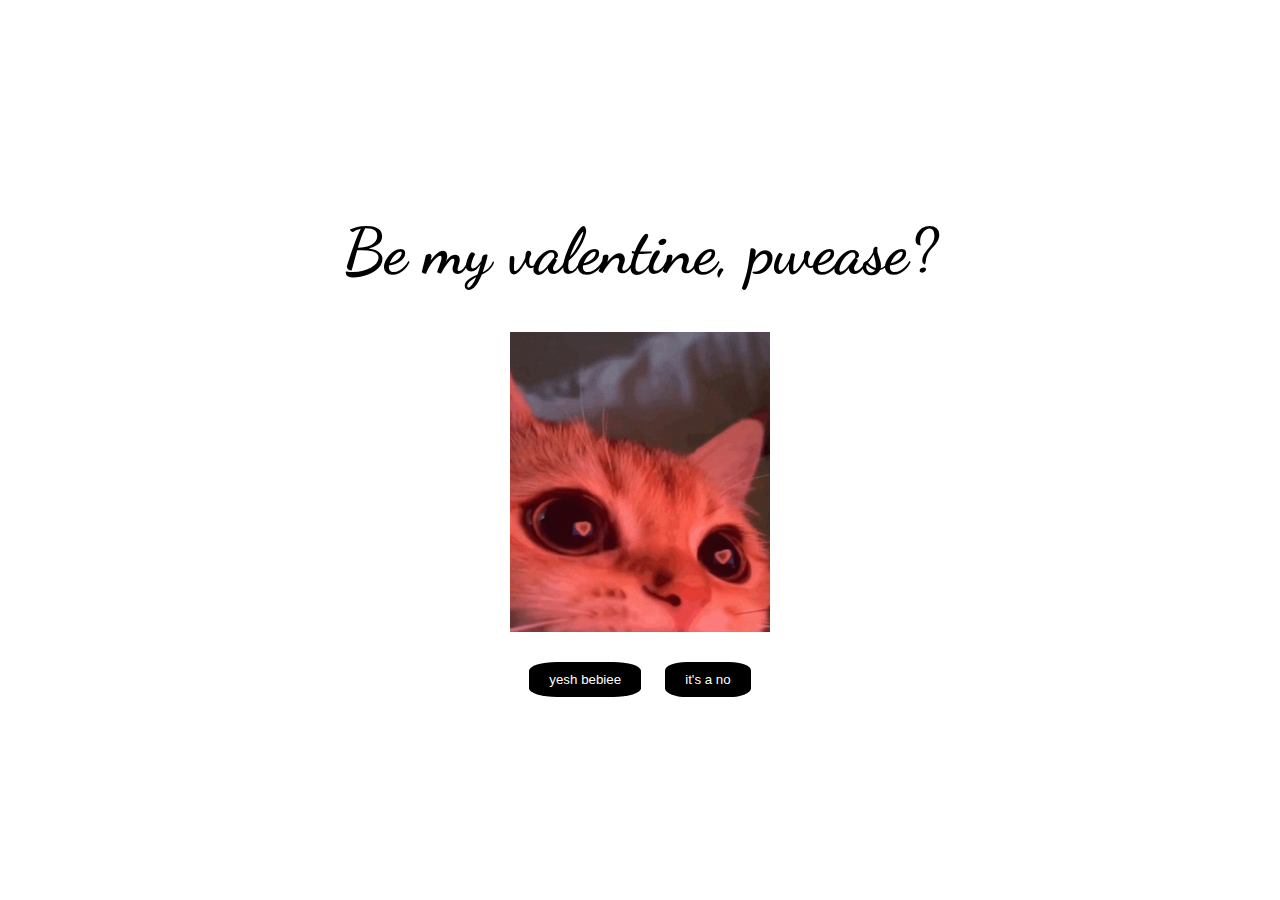
<file: my-valentine/index.html>
<!DOCTYPE html>
<html lang="en">
<head>
  <meta charset="UTF-8">
  <meta name="viewport" content="width=device-width, initial-scale=1.0">
  <title>Please say yes!!!</title>
  <link rel="stylesheet" href="styles.css">
</head>
<body>

  <div class="container">
    <h1 id="textMain">Be my valentine, pwease? </h1>
    <img src="img/cat-ask.gif" alt="chat_gif">
    <div class="button-container">
      <a href="oui.html"><button id="ouiButton">yesh bebiee</button></a>
      <button id="nonButton">it's a no</button>
    </div>
  </div>

  <script src="script.js"></script>
</body>
</html>
</file>
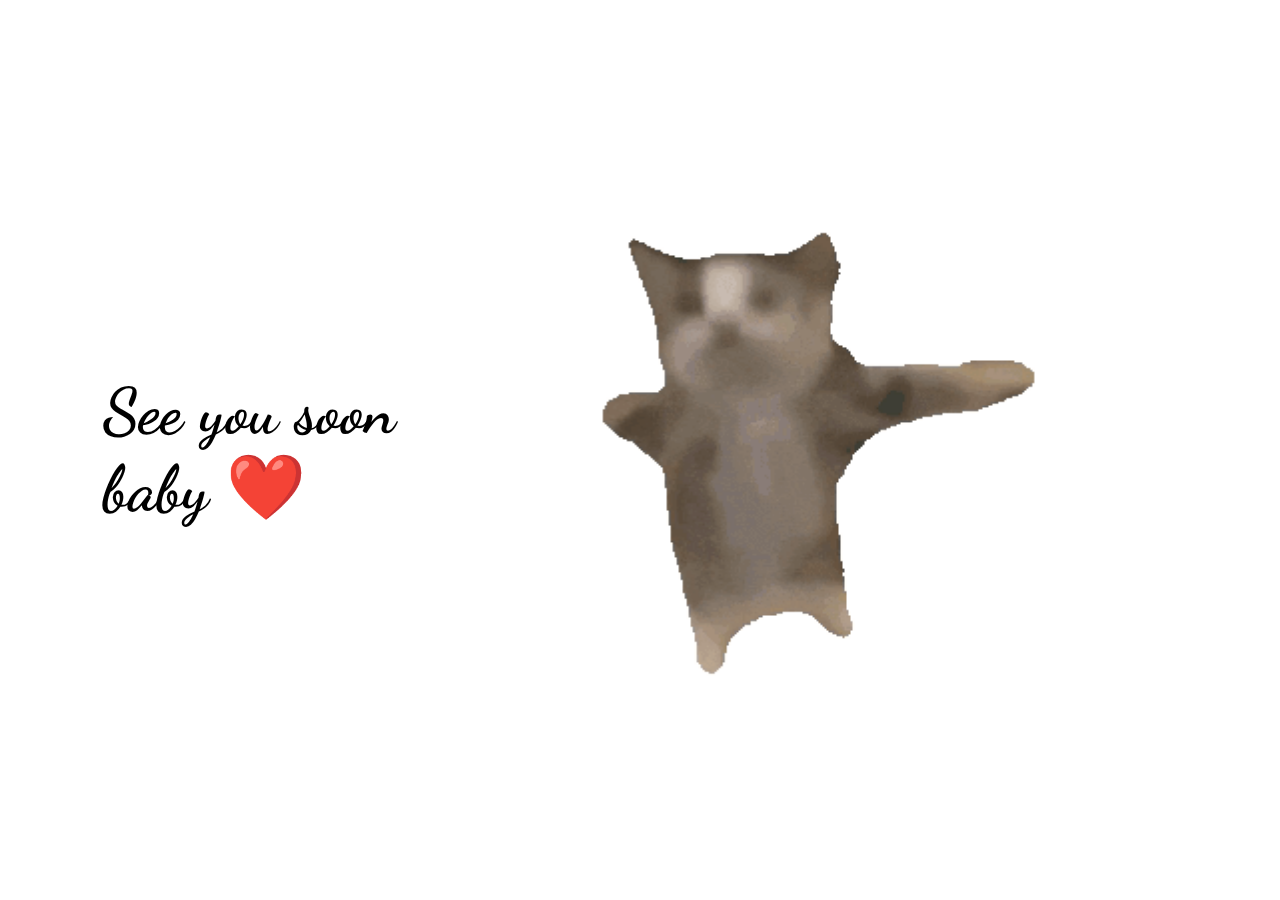
<file: my-valentine/oui.html>
<!DOCTYPE html>
<html lang="en">
<head>
    <meta charset="UTF-8">
    <meta name="viewport" content="width=device-width, initial-scale=1.0">
    <title>it's wabwab toime!!! <3</title>
    <link rel="stylesheet" href="styles.css">
</head>
<body>
    <h1 id="textSee">See you soon baby ❤️</h1>
    <img id="dancingCat" src="img/cat-cats.gif" alt="dancing_cat">
</body>
</html>
</file>
<file: my-valentine/styles.css>
@import url('https://fonts.googleapis.com/css2?family=Dancing+Script:wght@400..700&display=swap');

body, html {
    height: 100%;
    margin: 0;
    display: flex;
    justify-content: center;
    align-items: center;
}

* {
    background-color: white;
}

.container {
    display: flex;
    flex-direction: column;
    align-items: center;
    justify-content: center;
    text-align: center;
    height: 100%;
}

.button-container {
    margin-top: 20px;
}

button {
    margin: 10px;
    background-color: #000000;
    padding: 10px 20px;
    border: none;
    transition: left 1s ease, top 1s ease;
    border-radius: 25%;
    color: white;
}

button:hover {
    cursor: pointer;
    background-color: #555;
}

#textMain {
    margin-top: 20px;
}

img {
    width: 260px;
    height: 300px;
}

#dancingCat {
    width: 75%;
    height: 75%;
}

h1 {
    font-family: "Dancing Script", cursive;
    font-weight: bold;
    font-size: 4rem;
}

#textSee {
    width: 25rem;
}
</file>
